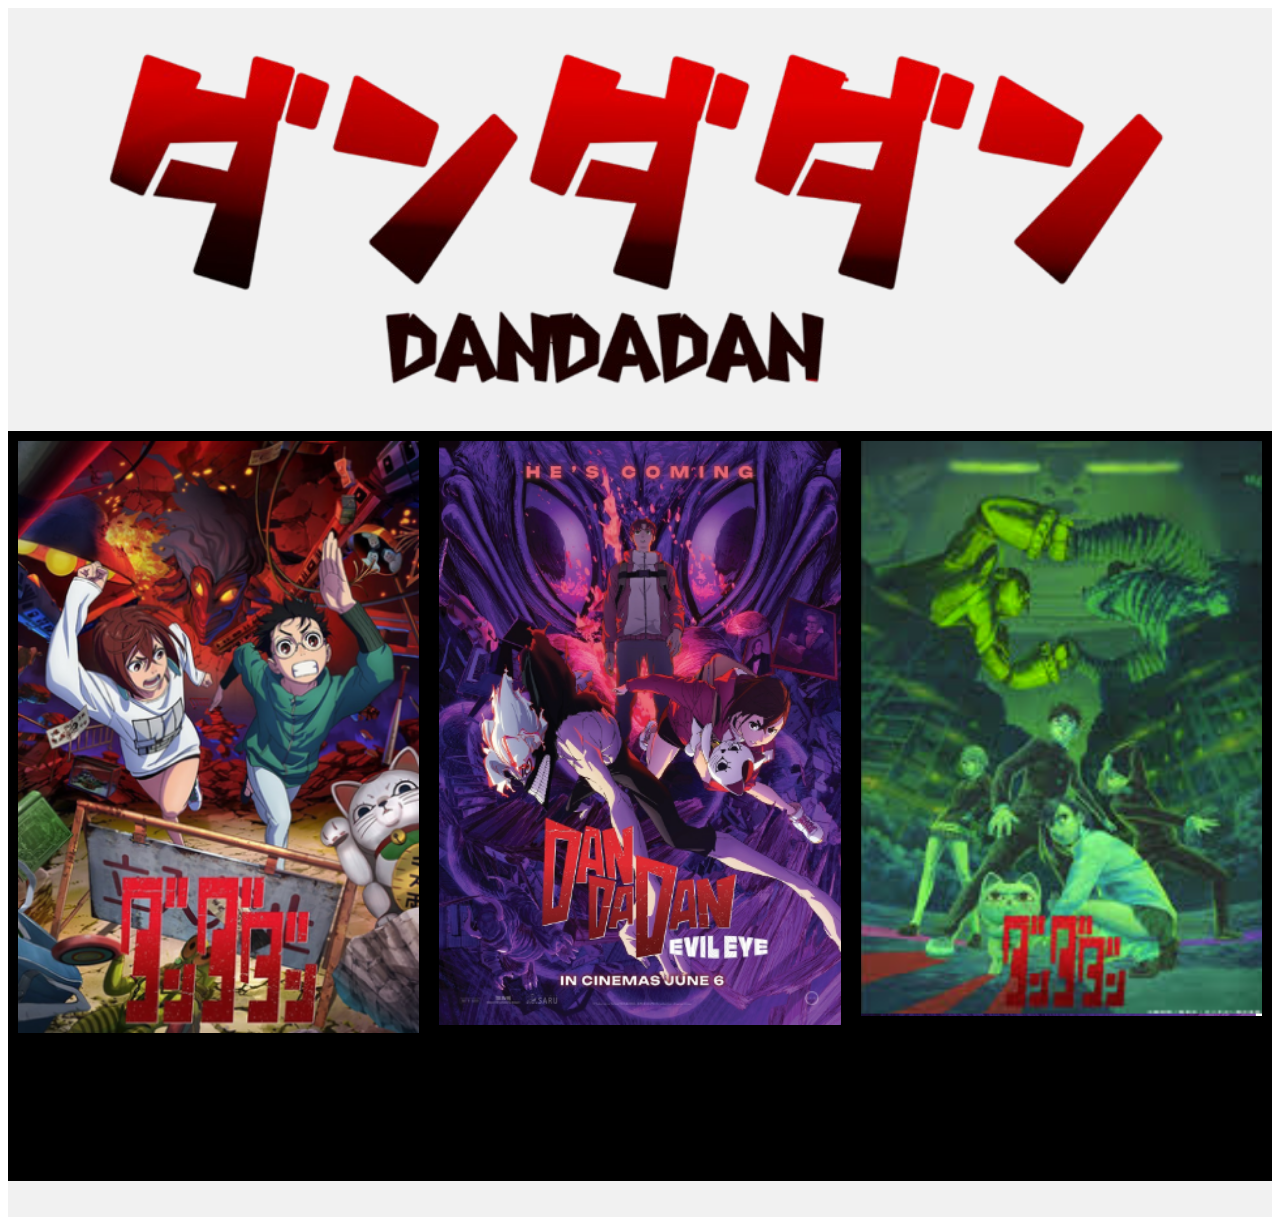
<file: site_anime/index.html>
<!DOCTYPE html>
<html lang="pt-br">
    <head>
        <title>Dan dan dan</title>
        <meta charset="utf-8">
        <meta name="viewport" content="width=device-width, initial-scale=1">
        <!--Link com a folha de estilo-->
        <link href="estilo.css" rel="stylesheet"> 
    </head>
    <body>
        <header>
            <img src="imgs/logo-sf.png" width="100%" >
        </header>

        <div class="row">
        <div class="column">
            <a href="http://www.netflix.com.br" target="_blank" >
                <img src="imgs/temporada1.png" alt="1a temporada"></a>
        </div>
        <div class="column"><a href="http://www.netflix.com.br" target="_blank"><img src="imgs/temporada2.png" alt="2a temporada"></a></div>
        <div class="column"><a href="http://www.netflix.com.br" target="_blank"><img src="imgs/temporada3.png" alt="3a temporada"></a></div>
        </div>

        <footer>
        <p></p>
        </footer>
    </body>
</html>
</file>
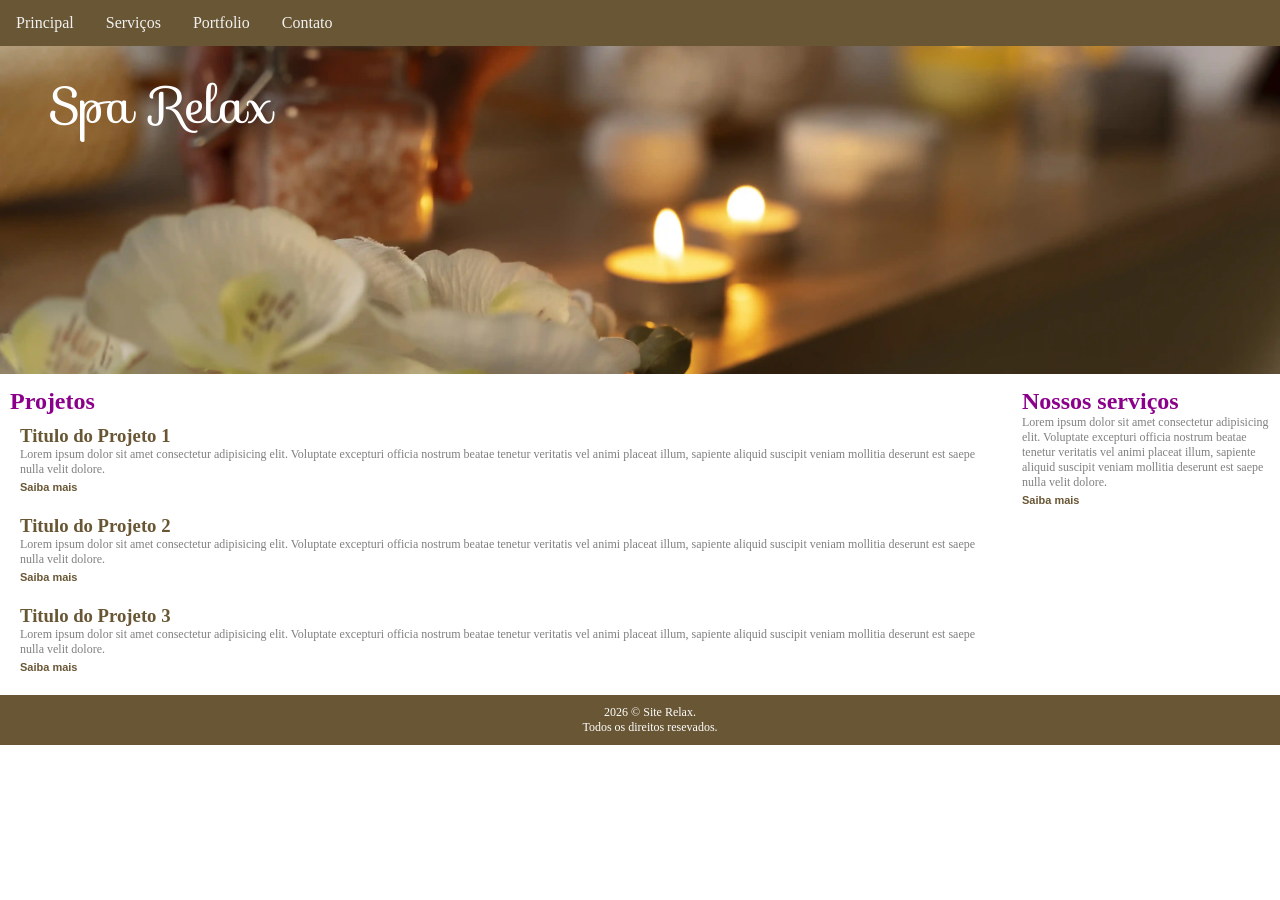
<file: site_relax/index.html>
<!DOCTYPE html>
<html>
    <head>
        <meta charset="UTF-8"> <!-- "ISO-8859-1" caractere -->
        <title>Spa Relax</title>
        <link rel="stylesheet" type="text/css" href="estilo.css" >
        <link rel="stylesheet" href="https://fonts.googleapis.com/css?family=Sofia">
        <meta name="viewport" content="width=device-width, initial-scale=1.0">
        
    </head>
    <body>        
        <!-- Menu navegação -->
        <nav>
            <ul>
                <li><a href="#">Principal</a></li>
                <li><a href="#">Serviços</a></li>
                <li><a href="#">Portfolio</a></li>
                <li><a href="#">Contato</a></li>
            </ul>
        </nav>
        <!-- Cabecalho -->
        <header>            
            <p class="logo">Spa Relax </p>
            <img src="imagens/spa01.png" class="carrossel">
        </header>
        <div class="conteudo">
            <!-- Barra lateral -->
            <aside>
                <h2>Projetos</h2>
                <article>
                    <h3>Titulo do Projeto 1</h3>
                    <p>Lorem ipsum dolor sit amet consectetur adipisicing elit. Voluptate excepturi officia nostrum beatae tenetur veritatis vel animi placeat illum, sapiente aliquid suscipit veniam mollitia deserunt est saepe nulla velit dolore.</p>
                    <a href="#" class="link1">Saiba mais</a>
                </article>
                <article>
                    <h3>Titulo do Projeto 2</h3>
                    <p>Lorem ipsum dolor sit amet consectetur adipisicing elit. Voluptate excepturi officia nostrum beatae tenetur veritatis vel animi placeat illum, sapiente aliquid suscipit veniam mollitia deserunt est saepe nulla velit dolore.</p>
                    <a href="#" class="link1">Saiba mais</a>
                </article>
                <article>
                    <h3>Titulo do Projeto 3</h3>
                    <p>Lorem ipsum dolor sit amet consectetur adipisicing elit. Voluptate excepturi officia nostrum beatae tenetur veritatis vel animi placeat illum, sapiente aliquid suscipit veniam mollitia deserunt est saepe nulla velit dolore.</p>
                    <a href="#" class="link1">Saiba mais</a>
                </article>
            </aside>
            <!-- conteúdo -->
            <section>
                <h2>Nossos serviços</h2>
                    <p>Lorem ipsum dolor sit amet consectetur adipisicing elit. Voluptate excepturi officia nostrum beatae tenetur veritatis vel animi placeat illum, sapiente aliquid suscipit veniam mollitia deserunt est saepe nulla velit dolore.</p>
                    <a href="#" class="link1">Saiba mais</a>
            </section>
        </div>
        <!-- rodape -->
        <footer>
            <p>2026 &copy Site Relax.<br />Todos os direitos resevados.</p>
        </footer>
    </body>
</html>
</file>
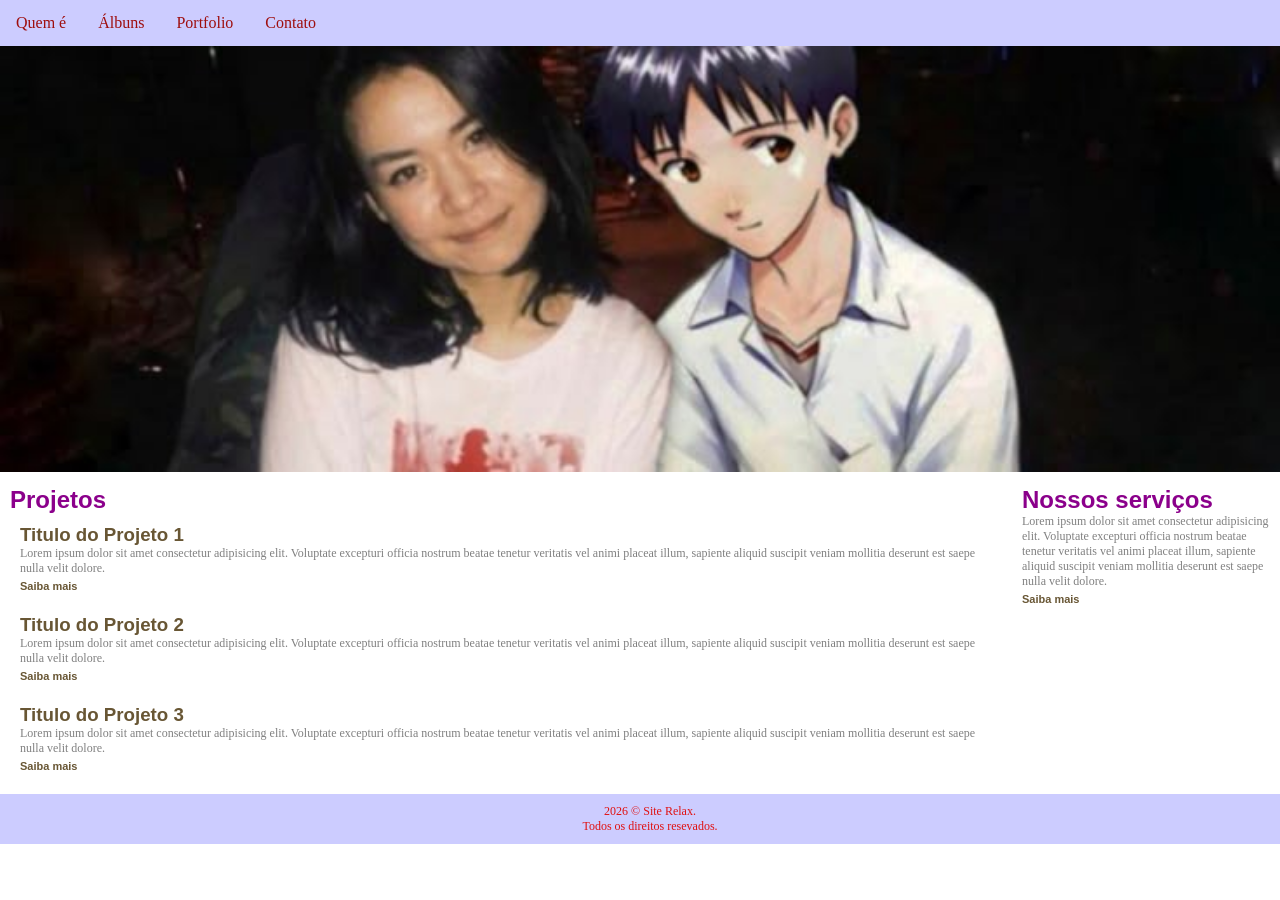
<file: site trabalho/site_trabalho.html>
<!DOCTYPE HTML>
   <head>
        <meta charset="UTF-8"> <!-- "ISO-8859-1" caractere -->
        <title>aaaaa</title>
        <link rel="stylesheet" type="text/css" href="estilo.css" >
        <meta name="viewport" content="width=device-width, initial-scale=1.0">
        
    </head>
    <body>
        <nav>
            <ul>
                <li><a href="#">Quem é</a></li>
                <li><a href="#">Álbuns</a></li>
                <li><a href="#">Portfolio</a></li>
                <li><a href="#">Contato</a></li>
            </ul>
        </nav>
    </body>
       <header>            
            <img src="imagens/mitski_header.jpg" class="carrossel">
        </header>
        <div class="conteudo">
            <!-- Barra lateral -->
            <aside>
                <h2>Projetos</h2>
                <article>
                    <h3>Titulo do Projeto 1</h3>
                    <p>Lorem ipsum dolor sit amet consectetur adipisicing elit. Voluptate excepturi officia nostrum beatae tenetur veritatis vel animi placeat illum, sapiente aliquid suscipit veniam mollitia deserunt est saepe nulla velit dolore.</p>
                    <a href="#" class="link1">Saiba mais</a>
                </article>
                <article>
                    <h3>Titulo do Projeto 2</h3>
                    <p>Lorem ipsum dolor sit amet consectetur adipisicing elit. Voluptate excepturi officia nostrum beatae tenetur veritatis vel animi placeat illum, sapiente aliquid suscipit veniam mollitia deserunt est saepe nulla velit dolore.</p>
                    <a href="#" class="link1">Saiba mais</a>
                </article>
                <article>
                    <h3>Titulo do Projeto 3</h3>
                    <p>Lorem ipsum dolor sit amet consectetur adipisicing elit. Voluptate excepturi officia nostrum beatae tenetur veritatis vel animi placeat illum, sapiente aliquid suscipit veniam mollitia deserunt est saepe nulla velit dolore.</p>
                    <a href="#" class="link1">Saiba mais</a>
                </article>
            </aside>
            <!-- conteúdo -->
            <section>
                <h2>Nossos serviços</h2>
                    <p>Lorem ipsum dolor sit amet consectetur adipisicing elit. Voluptate excepturi officia nostrum beatae tenetur veritatis vel animi placeat illum, sapiente aliquid suscipit veniam mollitia deserunt est saepe nulla velit dolore.</p>
                    <a href="#" class="link1">Saiba mais</a>
            </section>
        </div>
        <!-- rodape -->
        <footer>
            <p>2026 &copy Site Relax.<br />Todos os direitos resevados.</p>
        </footer>
    </body>
</html>
</file>
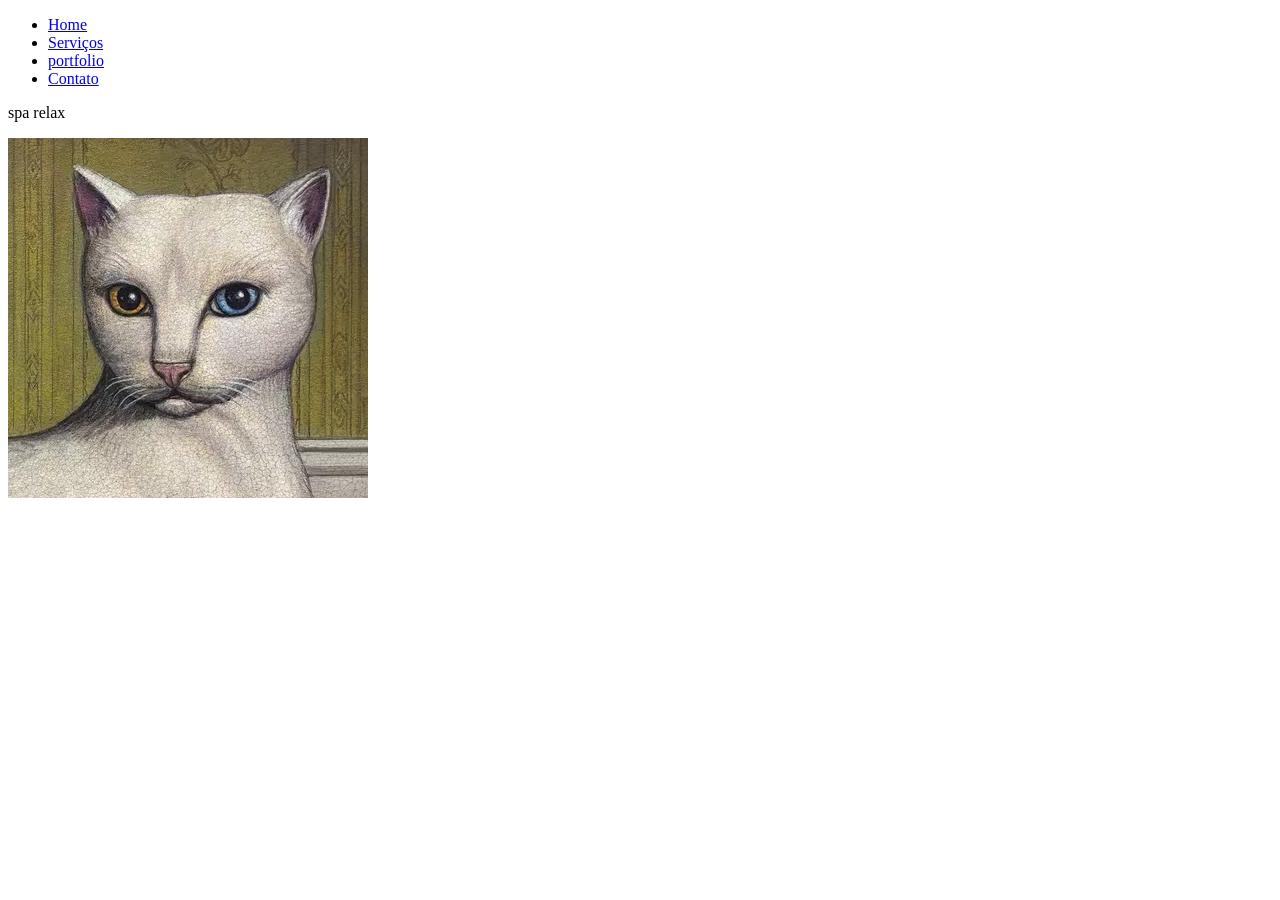
<file: site/site.html>
<!DOCTYPE html>
<html>
    <head>
        <meta charset="UTF-8">
        <title> spa relax</title>
        <link rel="estilo.css" type="text" href="estilo.css">
        <body>
            <!--menu navegação-->
            <nav>
                <ul>
                    <li><a href="#">Home</a></li>
                    <li><a href="servicos.html">Serviços</a></li>
                    <li><a href="portfolio.html">portfolio</a></li>
                    <li><a href="contato.html">Contato</a></li>
                </ul>
            </nav>
            <!--cabeçalho-->
            <header>
                <p>spa relax</p>
                <img src="image.jpg"
            </header>
            <!--barra lateral-->
            <aside></aside>
            <!--conteúdo-->
            <section></section>
            <!--rodapé-->
            <footer></footer>
        </body>
    </head>
</html>
</file>
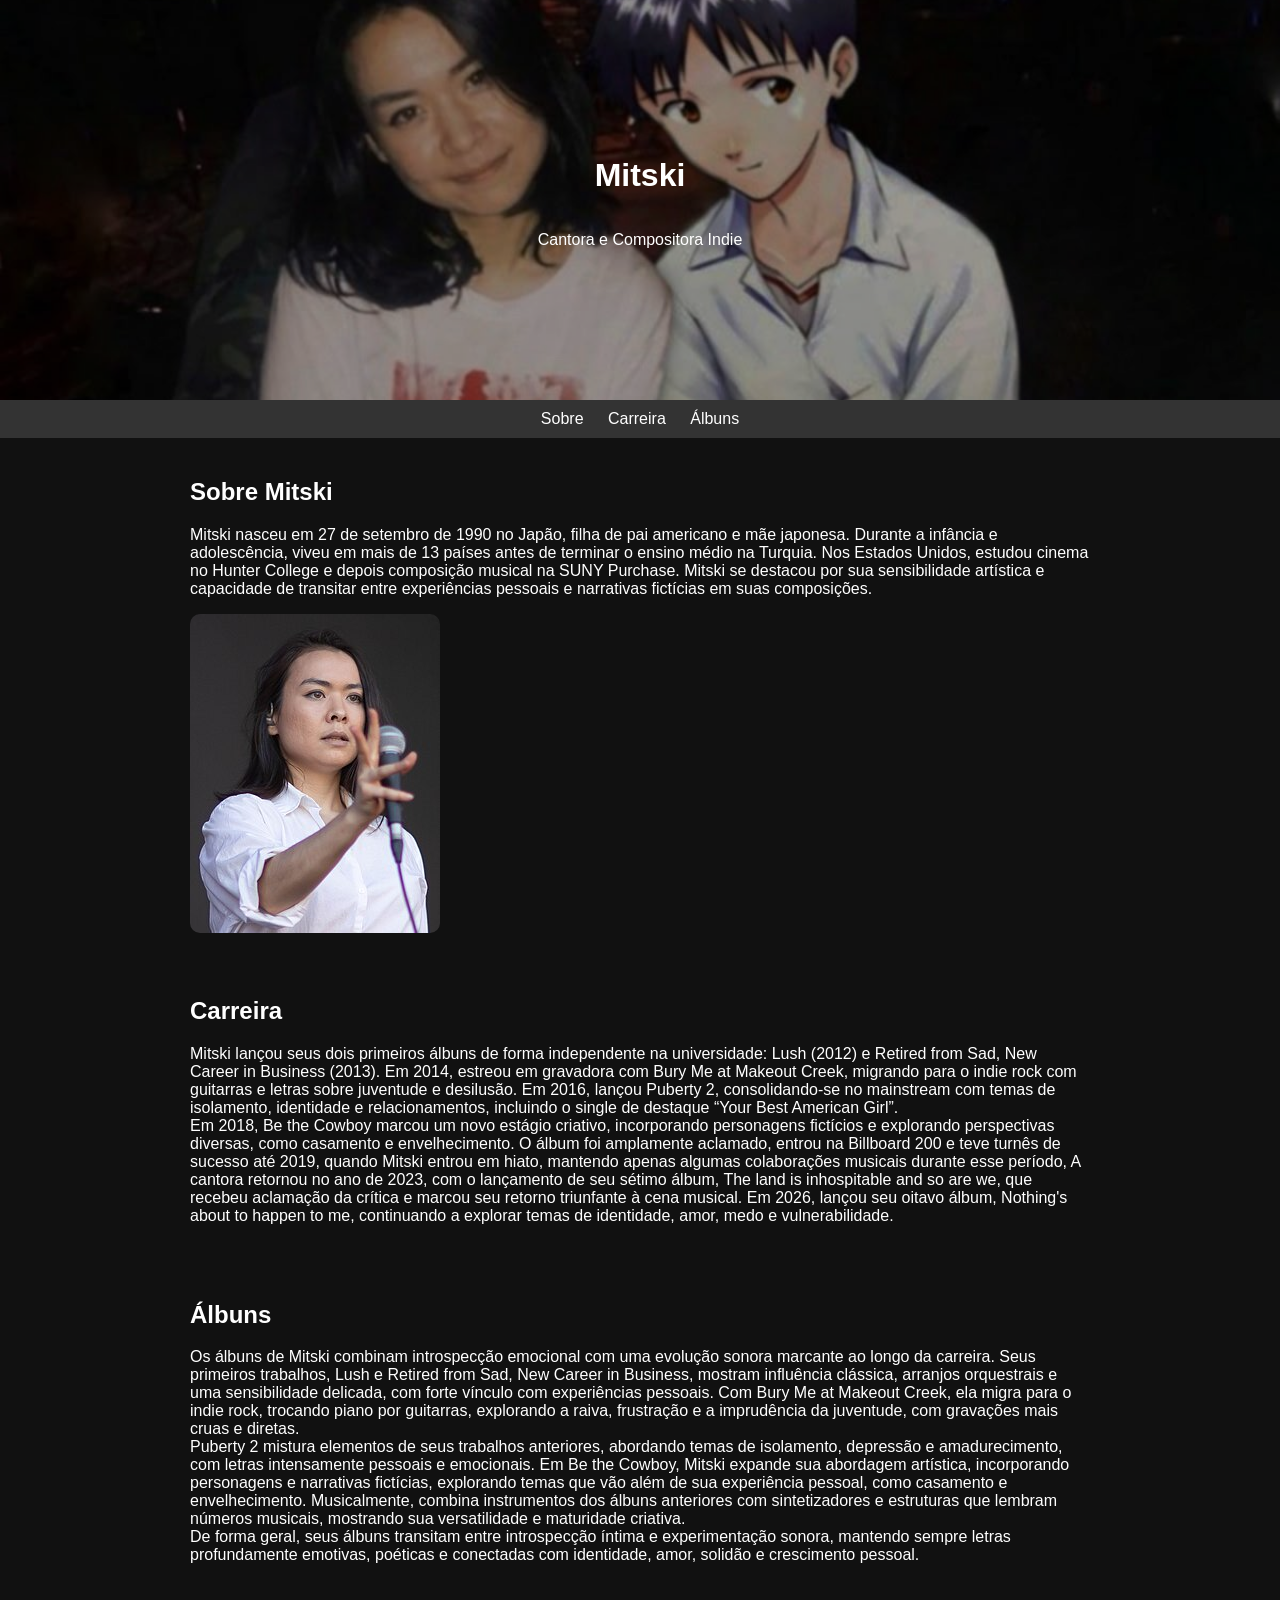
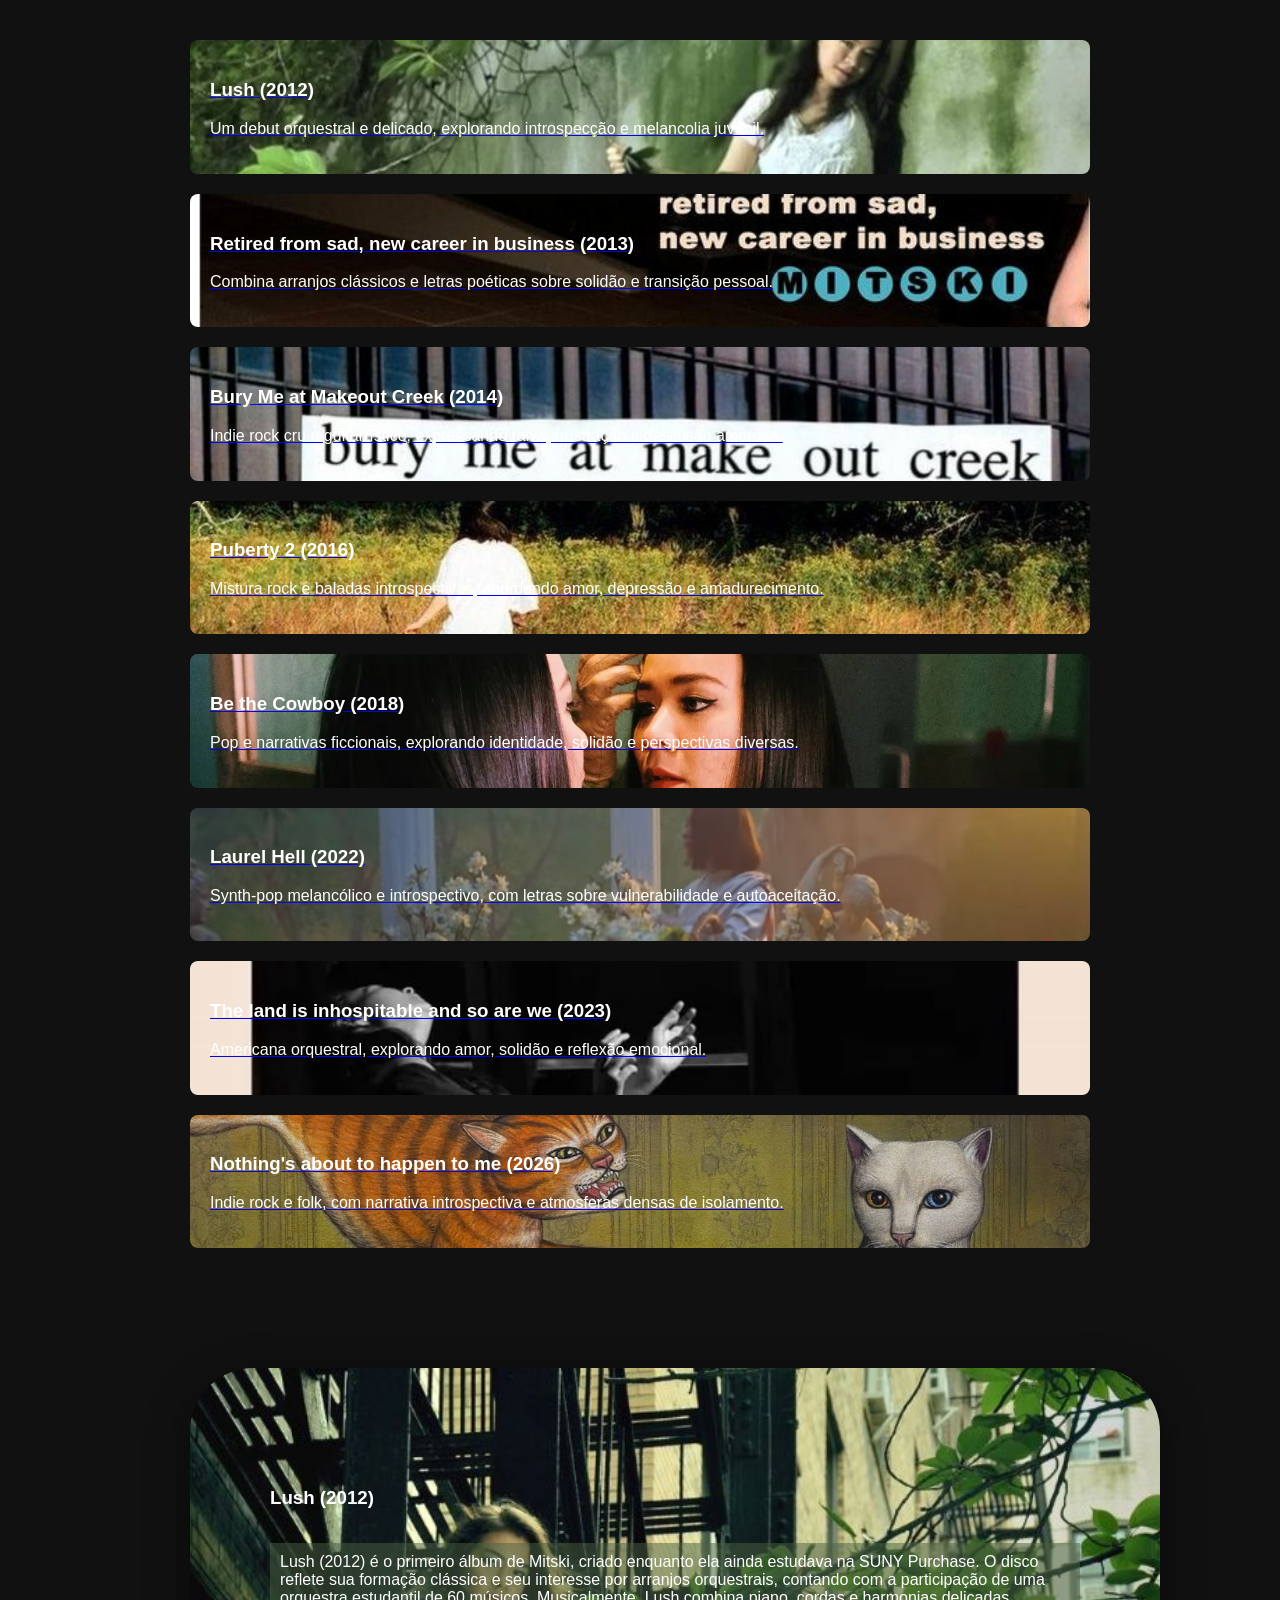
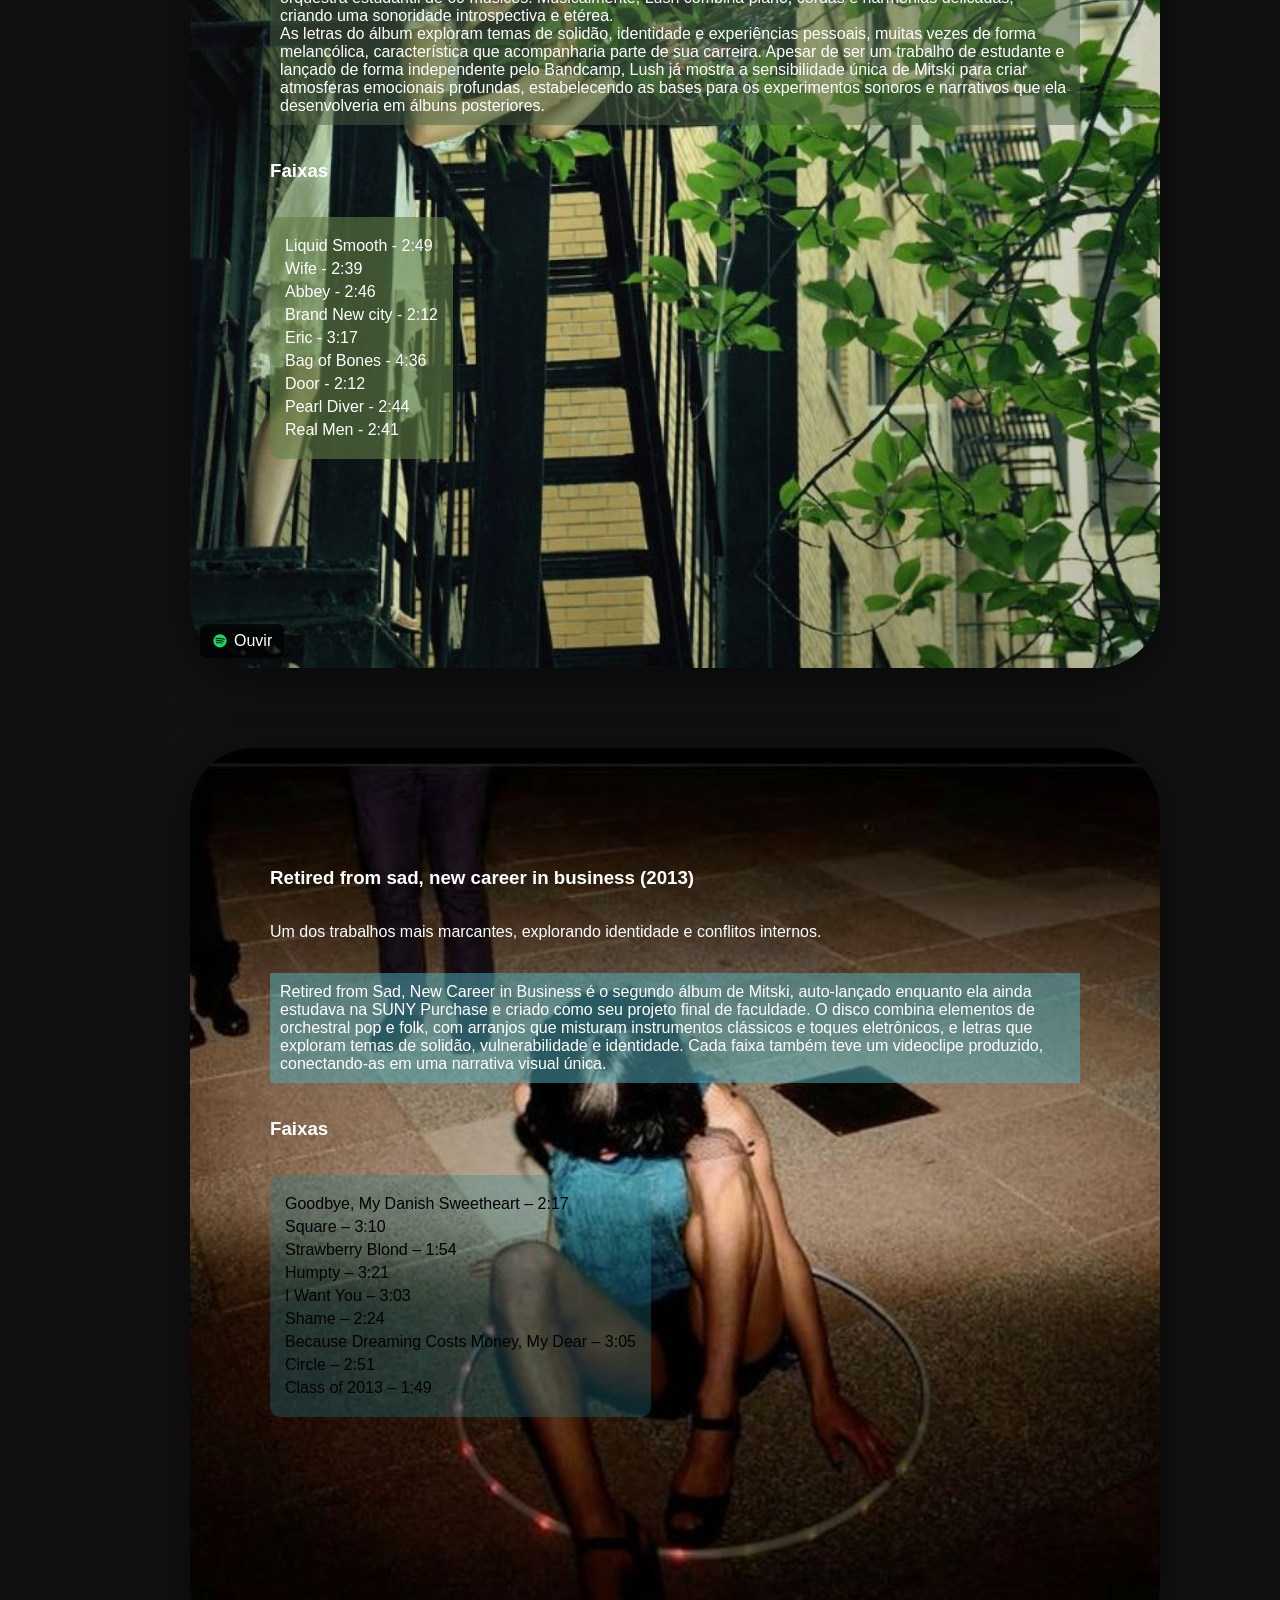
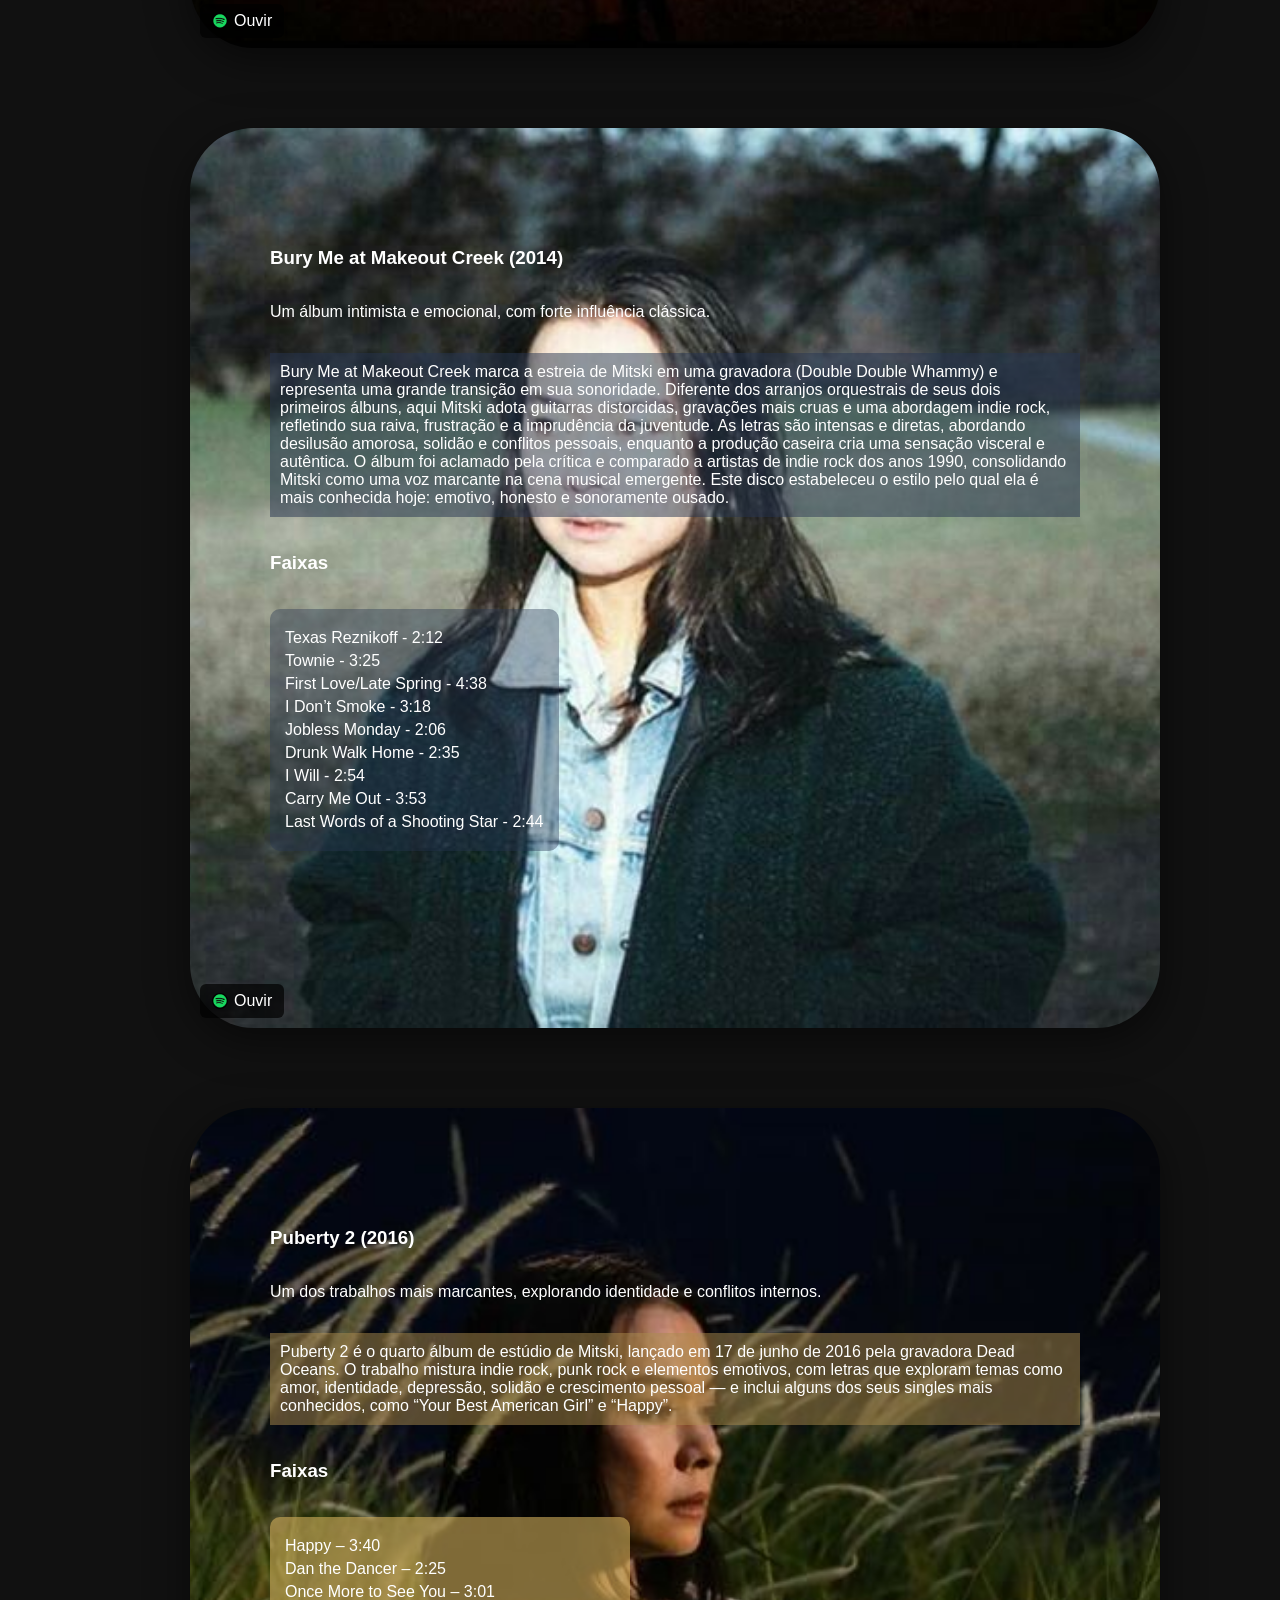
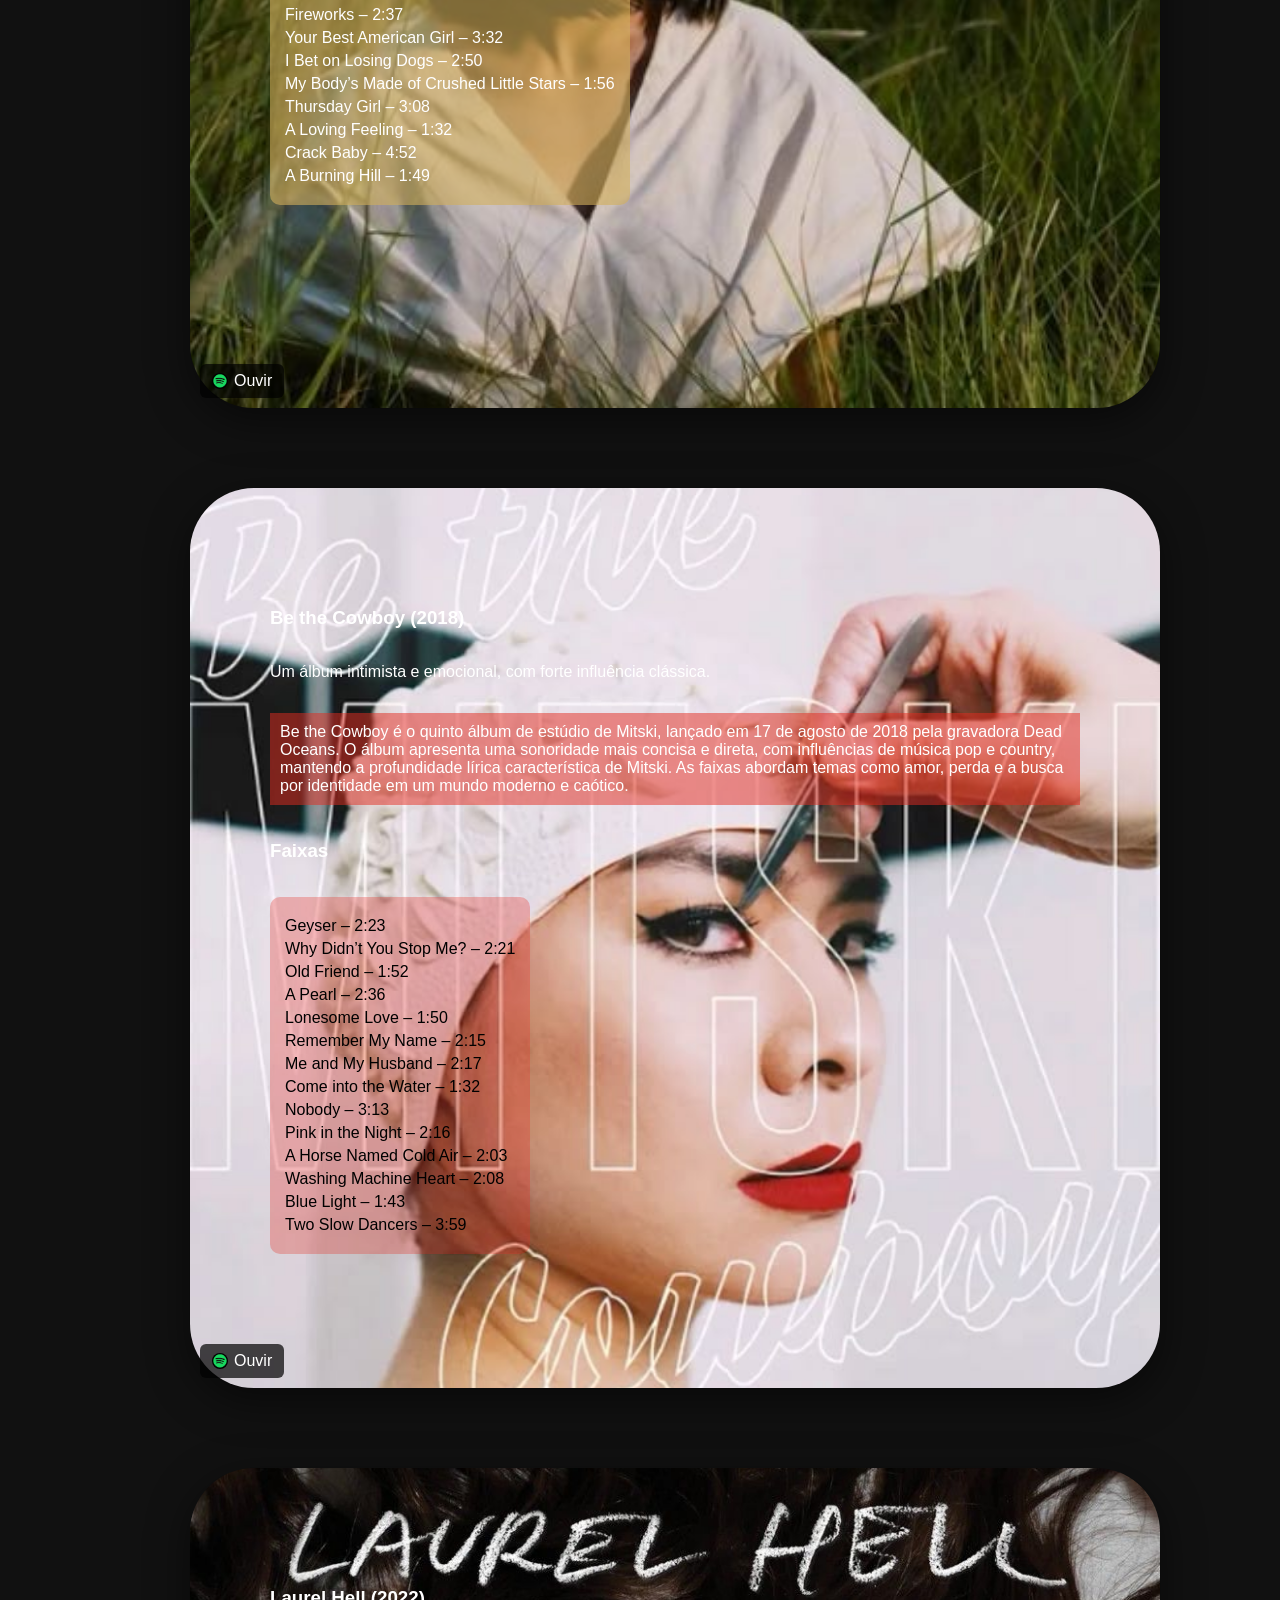
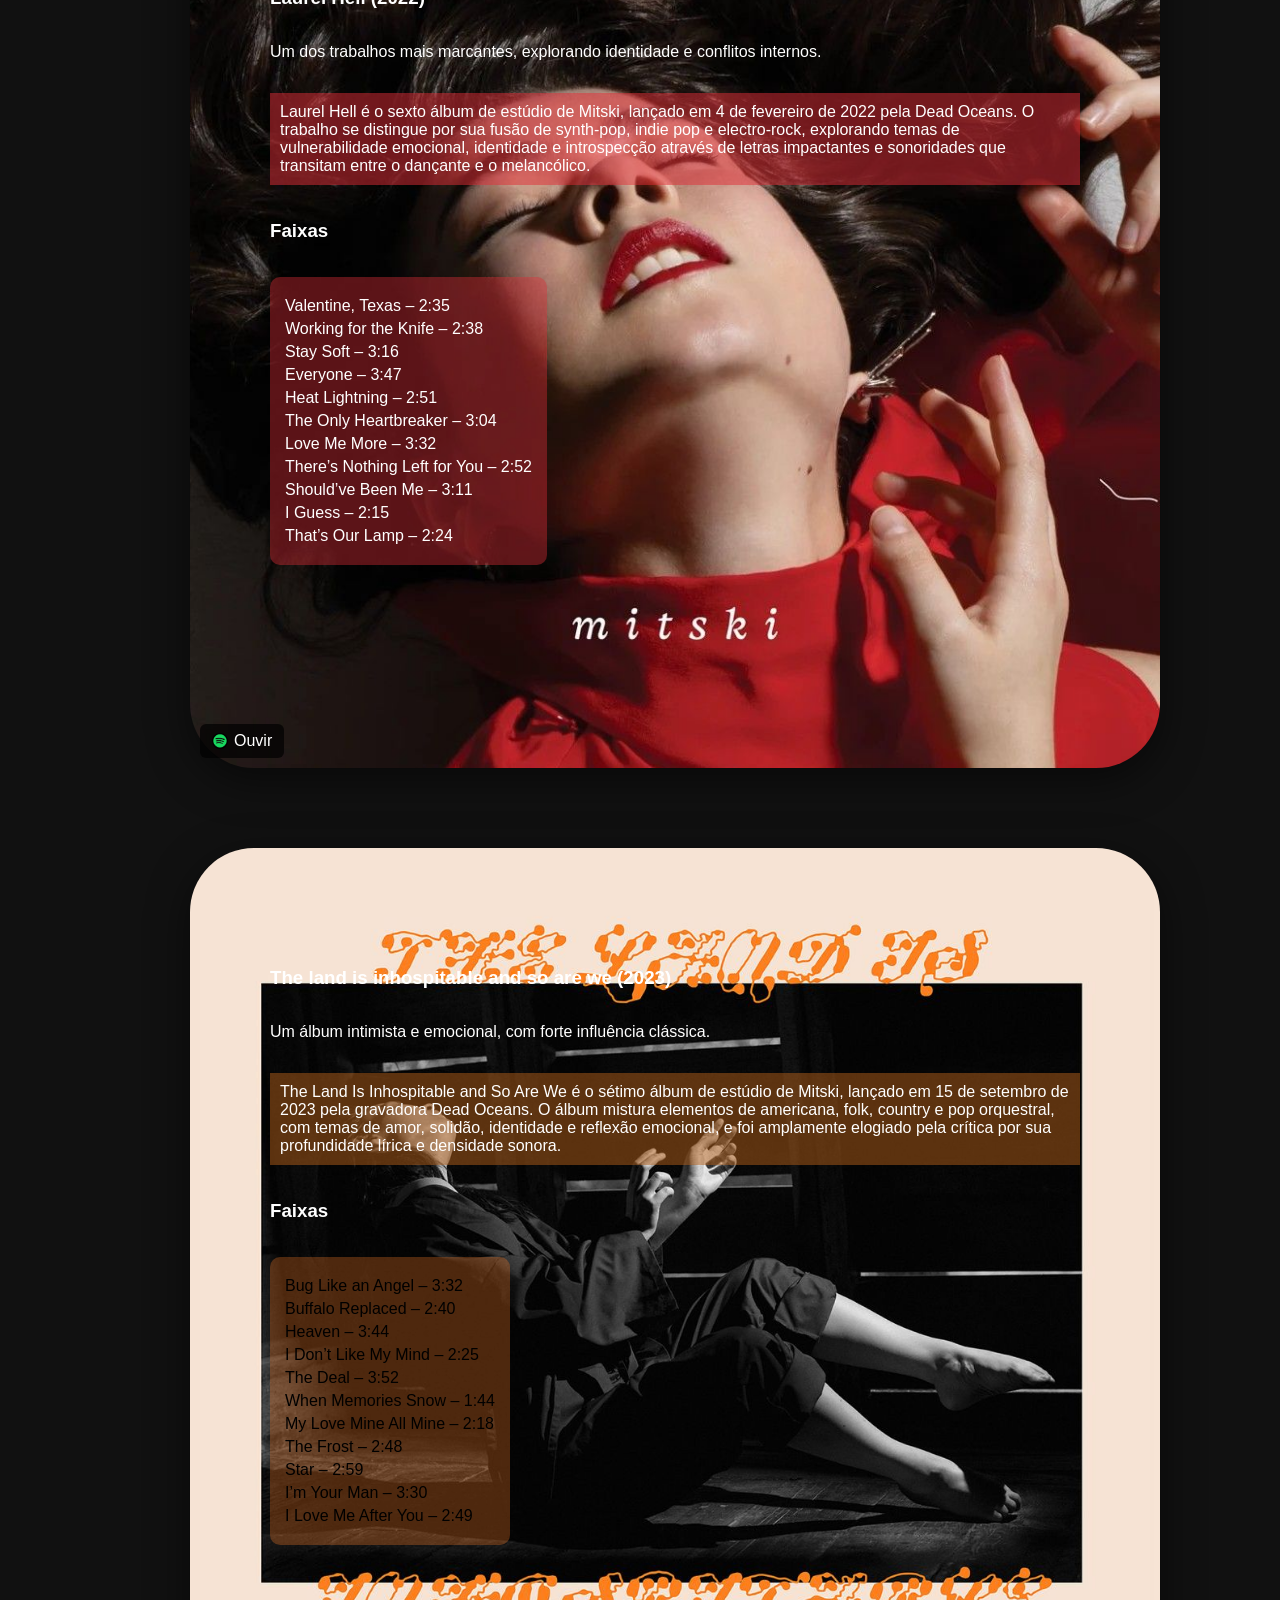
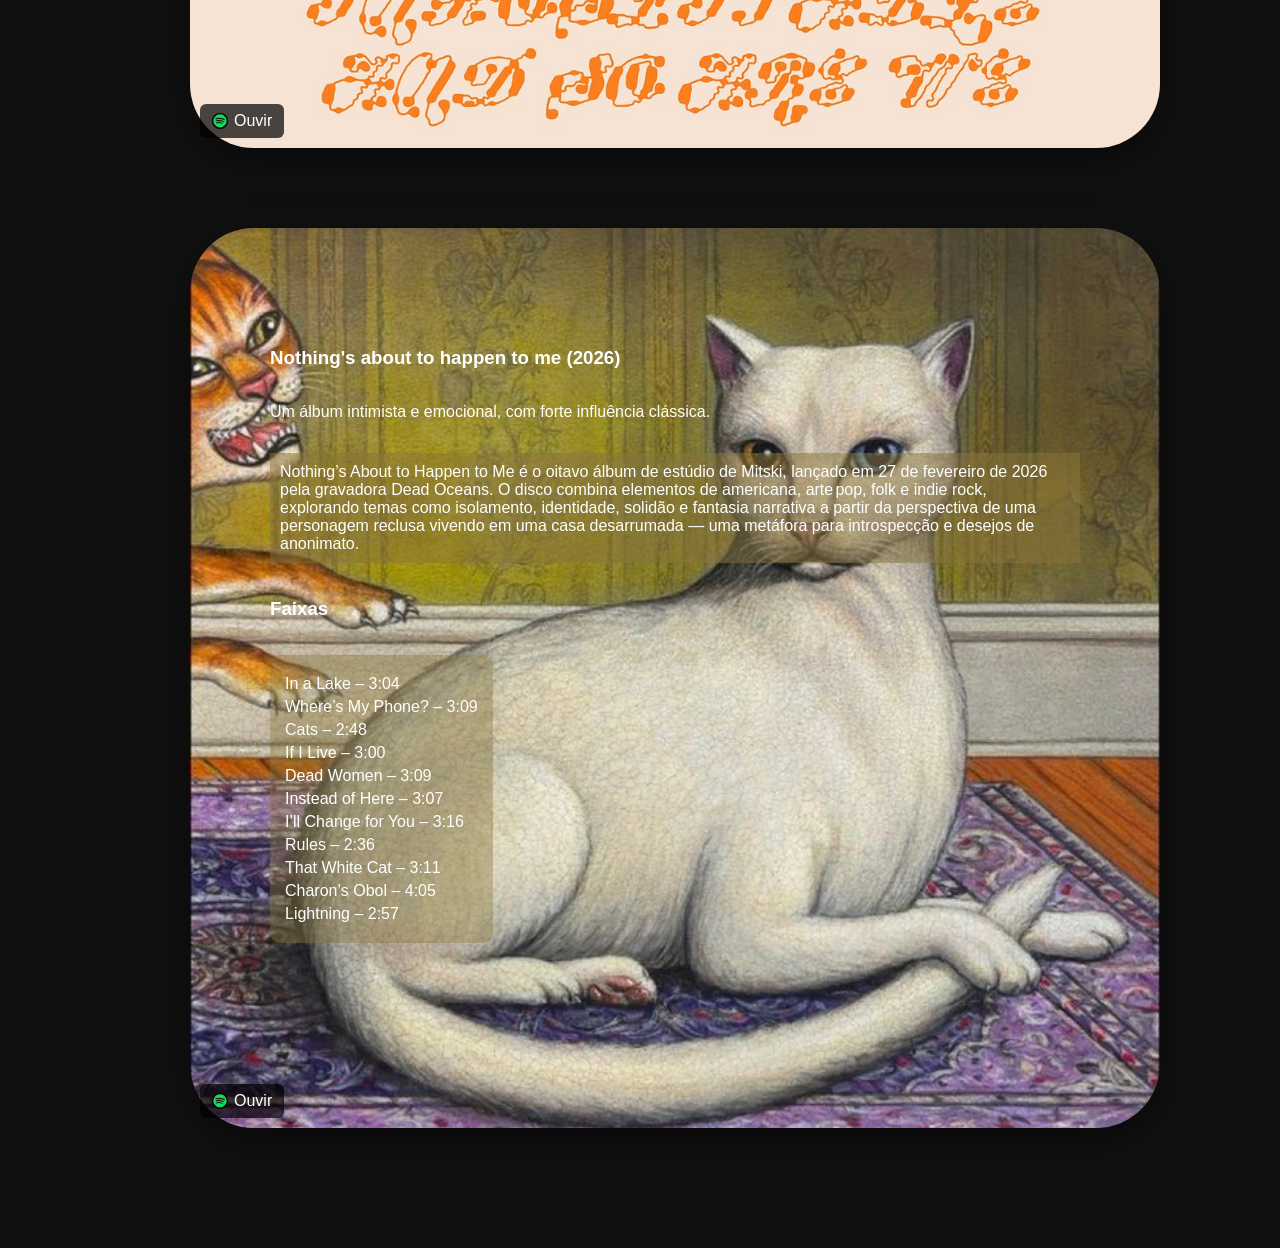
<file: site_mitski_trabalho/site_mitski.html>
<!DOCTYPE html>
<html lang="pt-BR">
<head>
    <meta charset="UTF-8">
    <meta name="viewport" content="width=device-width, initial-scale=1.0">
    <title>Mitski - Cantora e Compositora</title>
    <link rel="stylesheet" type="text/css" href="style.css">
     <style>
        #btnTopo {
            position: fixed;
            bottom: 20px;
            right: 20px;
            padding: 10px 15px;
            background-color: rgba(0,0,0,0.7);
            color: white;
            border: none;
            border-radius: 6px;
            cursor: pointer;
            display: none;
            z-index: 1000;
            font-size: 16px;
        }
        #btnTopo:hover {
            background-color: rgba(255,255,255,0.2);
        }
        ul {
            padding: 15px;
            border-radius: 10px;
            margin-bottom: 20px;
            list-style: none;
            font-family: Arial, sans-serif;
            font-size: 16px;
        }
        .verde{
            background-color: rgba(98,127,69,0.6); 
            color: white;
        }

        .azull {
            background-color: rgba(30,130,145,0.3); 
            color: black;
        }

        .azul {
            background-color: rgba(39,53,80,0.4);
            color: white;
        }
        .amarelo {
            background-color: rgba(210,175,93,0.6);
            color: white;
        }

        .vermelho {
            background-color: rgba(227,45,33,0.3);
            color: black;
        }

        .vermelhoo {
            background-color: rgba(225,46,57,0.4);
            color: white;
        }
        .laranja {
            background-color: rgba(247,122,37,0.3); 
            color: black;
        }

        .ocre {
            background-color: rgba(136,117,60,0.4); 
            color: white;
        }


        li {
            margin: 5px 0;
        }
    </style>
</head>
<body>
<header>
    <h1>Mitski</h1>
    <p>Cantora e Compositora Indie</p>
    <style> 
    header {
    height: 400px;
    background-image: url(img/header_mitski.jpg);
    background-size: cover;
    background-position: center;
    background-repeat: no-repeat;
    display: flex;
    flex-direction: column;
    justify-content: center;
    align-items: center;
    color: #fff;
}</style>
</header>

<nav>
    <a href="#sobre">Sobre</a>
    <a href="#carreira">Carreira</a>
    <a href="#albuns">Álbuns</a>
</nav>

<section id="sobre">
    <div class="container">
        <h2>Sobre Mitski</h2>
        <p>
        Mitski nasceu em 27 de setembro de 1990 no Japão, filha de pai americano e mãe japonesa. 
        Durante a infância e adolescência, viveu em mais de 13 países antes de terminar o ensino 
        médio na Turquia. Nos Estados Unidos, estudou cinema no Hunter College e depois composição
        musical na SUNY Purchase. Mitski se destacou por sua sensibilidade artística e capacidade 
        de transitar entre experiências pessoais e narrativas fictícias em suas composições.
        </p>
        <img src="img/mitski.jpg" alt="Mitski">
    </div>
</section>

<section id="carreira">
    <div class="container">
        <h2>Carreira</h2>
        <p>
        Mitski lançou seus dois primeiros álbuns de forma independente na universidade: Lush (2012)
        e Retired from Sad, New Career in Business (2013). Em 2014, estreou em gravadora com 
        Bury Me at Makeout Creek, migrando para o indie rock com guitarras e letras sobre juventude
        e desilusão. Em 2016, lançou Puberty 2, consolidando-se no mainstream com temas de isolamento,
        identidade e relacionamentos, incluindo o single de destaque “Your Best American Girl”.
        <br>
        Em 2018, Be the Cowboy marcou um novo estágio criativo, incorporando personagens fictícios e 
        explorando perspectivas diversas, como casamento e envelhecimento. O álbum foi amplamente aclamado, 
        entrou na Billboard 200 e teve turnês de sucesso até 2019, quando Mitski entrou em hiato, mantendo 
        apenas algumas colaborações musicais durante esse período, A cantora retornou no ano de 2023, com o 
        lançamento de seu sétimo álbum, The land is inhospitable and so are we, que recebeu aclamação da crítica e
        marcou seu retorno triunfante à cena musical. Em 2026, lançou seu oitavo álbum, Nothing's about to happen to me,
        continuando a explorar temas de identidade, amor, medo e vulnerabilidade.


        </p>
    </div>
</section>
<section id="albuns">
    <div class="container">
        <h2>Álbuns</h2>
        <p>
        Os álbuns de Mitski combinam introspecção emocional com uma evolução sonora marcante ao longo da carreira.
        Seus primeiros trabalhos, Lush e Retired from Sad, New Career in Business, mostram influência clássica, 
        arranjos orquestrais e uma sensibilidade delicada, com forte vínculo com experiências pessoais.
        Com Bury Me at Makeout Creek, ela migra para o indie rock, trocando piano por guitarras, explorando a raiva,
        frustração e a imprudência da juventude, com gravações mais cruas e diretas.
        <br>
        Puberty 2 mistura elementos de seus trabalhos anteriores, abordando temas de isolamento, depressão e amadurecimento,
        com letras intensamente pessoais e emocionais. Em Be the Cowboy, Mitski expande sua abordagem artística, incorporando
        personagens e narrativas fictícias, explorando temas que vão além de sua experiência pessoal, como casamento e envelhecimento.
        Musicalmente, combina instrumentos dos álbuns anteriores com sintetizadores e estruturas que lembram números musicais,
        mostrando sua versatilidade e maturidade criativa.
        <br>
        De forma geral, seus álbuns transitam entre introspecção íntima e experimentação sonora, mantendo sempre letras 
        profundamente emotivas, poéticas e conectadas com identidade, amor, solidão e crescimento pessoal.
        </p>
    </div>
</section>
        <button id="btnTopo">⬆️ Topo</button>

<!-- JavaScript para o botão -->
<script>
    const btnTopo = document.getElementById("btnTopo");

    // Mostrar botão após rolar 200px
    window.onscroll = function() {
        if (window.scrollY > 200) {
            btnTopo.style.display = "block";
        } else {
            btnTopo.style.display = "none";
        }
    };

    // Ao clicar, rola suavemente para o topo
    btnTopo.addEventListener("click", () => {
        window.scrollTo({
            top: 0,
            behavior: "smooth"
        });
    });
</script>
<section id="albuns">
    <div class="container">
        <a href="#lush">
        <div class="album-detalhe" style="background-image: url(img/lush_background_img.jpg); background-size: cover; background-position: center;">
            <h3>Lush (2012)</h3>
            <p>Um debut orquestral e delicado, explorando introspecção e melancolia juvenil.</p>
        </div>
        </a>
        <a href="#retired">
        <div class="album-detalhe" style="background-image: url(img/retired_from_background.png); background-size: cover; background-position: center;">
            <h3>Retired from sad, new career in business (2013)</h3>
            <p>Combina arranjos clássicos e letras poéticas sobre solidão e transição pessoal.</p>
        </div>
        </a>
        <a href="#bury">
        <div class="album-detalhe"  style="background-image: url(img/bury_me_background.jpg); background-size: cover; background-position: center;">
            <h3>Bury Me at Makeout Creek (2014)</h3>
            <p>Indie rock cru e guitarrístico, expressando raiva, frustração e desilusão amorosa.</p>
        </div>
        </a>
        <a href="#puberty">
        <div class="album-detalhe" style="background-image: url(img/puberty_2background.jpg); background-size: cover; background-position: center;">
            <h3>Puberty 2 (2016)</h3>
            <p>Mistura rock e baladas introspectivas, abordando amor, depressão e amadurecimento.</p>
        </div>
        </a>
        <a href="#cowboy">
        <div class="album-detalhe" style="background-image: url(img/be_the_background.jpg); background-size: cover; background-position: center;">
            <h3>Be the Cowboy (2018)</h3>
            <p>Pop e narrativas ficcionais, explorando identidade, solidão e perspectivas diversas.</p>
        </div>
        </a>
        <a href="#laurel">
        <div class="album-detalhe" style="background-image: url(img/laurel_hell.jpg); background-size: cover; background-position: center;">
            <h3>Laurel Hell (2022)</h3>
            <p>Synth‑pop melancólico e introspectivo, com letras sobre vulnerabilidade e autoaceitação.</p>
        </div>
        </a>
        <a href="#the">
        <div class="album-detalhe" style="background-image: url(img/the_land_is_background.jpg); background-size: cover; background-position: center;">
            <h3>The land is inhospitable and so are we (2023)</h3>
            <p>Americana orquestral, explorando amor, solidão e reflexão emocional.</p>
        </div>
        </a>
        <a href="#nothing">
        <div class="album-detalhe" style="background-image: url(img/nothing\'s_about.jpg); background-size: cover; background-position: center;">
            <h3>Nothing's about to happen to me (2026)</h3>
            <p>Indie rock e folk, com narrativa introspectiva e atmosferas densas de isolamento.</p>
        </div>
        </a>
    </div>
    <section id="detalhes">
    <div class="container">
        <div class="album-detalhes" id="lush" style="background-image: url(img/lush_background_all.jpg); background-size: cover; background-position: center;">
            <h3>Lush (2012)</h3>
            <p style="background-color: rgba(75, 96, 67, 0.5); color: #FFFFFF; padding: 10px;">Lush (2012) é o primeiro álbum de Mitski, criado enquanto ela ainda estudava na SUNY Purchase.
                O disco reflete sua formação clássica e seu interesse por arranjos orquestrais, contando com a 
                participação de uma orquestra estudantil de 60 músicos. Musicalmente, Lush combina piano, cordas
                e harmonias delicadas, criando uma sonoridade introspectiva e etérea.
                <br>
                As letras do álbum exploram temas de solidão, identidade e experiências pessoais, muitas vezes de
                forma melancólica, característica que acompanharia parte de sua carreira. Apesar de ser um trabalho
                de estudante e lançado de forma independente pelo Bandcamp, Lush já mostra a sensibilidade única 
                de Mitski para criar atmosferas emocionais profundas, estabelecendo as bases para os experimentos
                sonoros e narrativos que ela desenvolveria em álbuns posteriores.</p> 
               <h3>Faixas</h3>
               <ul class="verde">
                   <li>Liquid Smooth - 2:49</li>
                   <li>Wife - 2:39</li>
                   <li>Abbey - 2:46</li>
                   <li>Brand New city - 2:12</li>
                   <li>Eric - 3:17</li>
                   <li>Bag of Bones - 4:36</li>
                   <li>Door - 2:12</li>
                   <li>Pearl Diver - 2:44</li>
                   <li>Real Men - 2:41</li>
               </ul>
            <a href="https://open.spotify.com/intl-pt/album/22MICAVuz34zzqm4Se5Lga?si=QhpxIUTfT0u0oOr_ieyB2g" class="btn" target="_blank">
            <img src="img/logo-spotify.jpg" alt="Play">
            Ouvir
            </a>
        </div>

        <div class="album-detalhes" id="retired" style="background-image: url(img/retired_from_background_all.jpg); background-size: cover; background-position: center;">
            <h3>Retired from sad, new career in business (2013)</h3>
            <p>Um dos trabalhos mais marcantes, explorando identidade e conflitos internos.</p>
            <p style="background-color: rgba(82, 178, 193, 0.5); color: #FFFFFF; padding: 10px;">
                Retired from Sad, New Career in Business é o segundo álbum de Mitski, auto‑lançado
                enquanto ela ainda estudava na SUNY Purchase e criado como seu projeto final de faculdade.
                O disco combina elementos de orchestral pop e folk, com arranjos que misturam instrumentos
                clássicos e toques eletrônicos, e letras que exploram temas de solidão, vulnerabilidade e identidade.
                Cada faixa também teve um videoclipe produzido, conectando‑as em uma narrativa visual única.</p> 
               <h3>Faixas</h3>
               <ul class="azull">
                   <li>Goodbye, My Danish Sweetheart – 2:17</li>
                   <li>Square – 3:10</li>
                   <li>Strawberry Blond – 1:54</li>
                   <li>Humpty – 3:21</li>
                   <li>I Want You – 3:03</li>
                   <li>Shame – 2:24</li>
                   <li>Because Dreaming Costs Money, My Dear – 3:05</li>
                   <li>Circle – 2:51</li>
                   <li>Class of 2013 – 1:49</li>
                   
               </ul>
                <a href="https://open.spotify.com/intl-pt/album/7K4SuWzgUEweJScduBcC6f?si=Ra1NGq1KRCeGgXCHbfC0rQ" class="btn" target="_blank">
            <img src="img/logo-spotify.jpg" alt="Play">
            Ouvir
            </a>
        </div>

        <div class="album-detalhes" id="bury"  style="background-image: url(img/bury_me_background_all.jpg); background-size: cover; background-position: center;">
            <h3>Bury Me at Makeout Creek (2014)</h3>
            <p>Um álbum intimista e emocional, com forte influência clássica.</p>
            <p style="background-color: rgba(39, 53, 80, 0.5); color: #FFFFFF; padding: 10px;">
            Bury Me at Makeout Creek marca a estreia de Mitski em uma gravadora (Double Double Whammy) e representa uma
            grande transição em sua sonoridade. Diferente dos arranjos orquestrais de seus dois primeiros álbuns, aqui 
            Mitski adota guitarras distorcidas, gravações mais cruas e uma abordagem indie rock, refletindo sua raiva, 
            frustração e a imprudência da juventude.

            As letras são intensas e diretas, abordando desilusão amorosa, solidão e conflitos pessoais, enquanto a produção
            caseira cria uma sensação visceral e autêntica. O álbum foi aclamado pela crítica e comparado a artistas de 
            indie rock dos anos 1990, consolidando Mitski como uma voz marcante na cena musical emergente. Este disco estabeleceu
            o estilo pelo qual ela é mais conhecida hoje: emotivo, honesto e sonoramente ousado.</p> 
               <h3>Faixas</h3>
               <ul class="azul">
                   <li>Texas Reznikoff - 2:12</li>
                   <li>Townie - 3:25</li>
                   <li>First Love/Late Spring - 4:38</li>
                   <li>I Don’t Smoke - 3:18</li>
                   <li>Jobless Monday - 2:06</li>
                   <li>Drunk Walk Home - 2:35</li>
                   <li>I Will - 2:54</li>
                   <li>Carry Me Out - 3:53</li>
                   <li>Last Words of a Shooting Star - 2:44</li>
               </ul>
            <a href="https://open.spotify.com/intl-pt/album/3I2KkX13lHXuYqfBjSOopo?si=-gkyo-ZPQMCKH_yG78SPlA" class="btn" target="_blank">
            <img src="img/logo-spotify.jpg" alt="Play">
            Ouvir
            </a>
        </div>

        <div class="album-detalhes" id="puberty" style="background-image: url(img/puberty_two_background_all.jpg); background-size: cover; background-position: center;">
            <h3>Puberty 2 (2016)</h3>
            <p>Um dos trabalhos mais marcantes, explorando identidade e conflitos internos.</p>
            <p style="background-color: rgba(171, 140, 79, 0.5); color: #FFFFFF; padding: 10px;">
            Puberty 2 é o quarto álbum de estúdio de Mitski, lançado em 17 de junho de 2016 pela gravadora 
            Dead Oceans. O trabalho mistura indie rock, punk rock e elementos emotivos, com letras que exploram
            temas como amor, identidade, depressão, solidão e crescimento pessoal — e inclui alguns dos seus 
            singles mais conhecidos, como “Your Best American Girl” e “Happy”.</p> 
               <h3>Faixas</h3>
               <ul class="amarelo">
                   <li>Happy – 3:40</li>
                   <li>Dan the Dancer – 2:25</li>
                   <li>Once More to See You – 3:01</li>
                   <li>Fireworks – 2:37</li>
                   <li>Your Best American Girl – 3:32</li>
                   <li>I Bet on Losing Dogs – 2:50</li>
                   <li>My Body’s Made of Crushed Little Stars – 1:56</li>
                   <li>Thursday Girl – 3:08</li>
                   <li>A Loving Feeling – 1:32</li>
                   <li>Crack Baby – 4:52</li>
                   <li>A Burning Hill – 1:49</li>
               </ul>
            <a href="https://open.spotify.com/intl-pt/album/4Coa8Eb9SzjrkwWEom963Q?si=z8hEIZW8TUu_h-V2ROh8Sw" class="btn" target="_blank">
            <img src="img/logo-spotify.jpg" alt="Play">
            Ouvir
            </a>
        </div>

        <div class="album-detalhes" id="cowboy" style="background-image: url(img/be_the_background_all.jpg); background-size: cover; background-position: center;">
            <h3>Be the Cowboy (2018)</h3>
            <p>Um álbum intimista e emocional, com forte influência clássica.</p>
            <p style="background-color: rgba(227, 45, 33, 0.5); color: #FFFFFF; padding: 10px;">
                Be the Cowboy é o quinto álbum de estúdio de Mitski, lançado em 17 de agosto de 2018 pela gravadora
                Dead Oceans. O álbum apresenta uma sonoridade mais concisa e direta, com influências de música pop
                e country, mantendo a profundidade lírica característica de Mitski. As faixas abordam temas como
                amor, perda e a busca por identidade em um mundo moderno e caótico.
            </p> 
               <h3>Faixas</h3>
               <ul class="vermelho">
                   <li>Geyser – 2:23</li>
                   <li>Why Didn’t You Stop Me? – 2:21</li>
                   <li>Old Friend – 1:52</li>
                   <li>A Pearl – 2:36</li>
                   <li>Lonesome Love – 1:50</li>
                   <li>Remember My Name – 2:15</li>
                   <li>Me and My Husband – 2:17</li>
                   <li>Come into the Water – 1:32</li>
                   <li>Nobody – 3:13</li>
                   <li>Pink in the Night – 2:16</li>
                   <li>A Horse Named Cold Air – 2:03</li>
                   <li>Washing Machine Heart – 2:08</li>
                   <li>Blue Light – 1:43</li>
                   <li>Two Slow Dancers – 3:59</li>
               </ul>
            <a href="https://open.spotify.com/intl-pt/album/42cH7mrkfljkqkxA2Ip9Xq?si=HUEmzejzTX6zFkLQvhhgig" class="btn" target="_blank">
            <img src="img/logo-spotify.jpg" alt="Play">
            Ouvir
            </a>
        </div>
        <div class="album-detalhes" id="laurel" style="background-image: url(img/laurel.jpg); background-size: cover; background-position: center;">
            <h3>Laurel Hell (2022)</h3>
            <p>Um dos trabalhos mais marcantes, explorando identidade e conflitos internos.</p>
            <p style="background-color: rgba(225, 46, 57, 0.5); color: #FFFFFF; padding: 10px;">
            Laurel Hell é o sexto álbum de estúdio de Mitski, lançado em 4 de fevereiro de 2022 pela Dead Oceans. 
            O trabalho se distingue por sua fusão de synth‑pop, indie pop e electro‑rock, explorando temas de 
            vulnerabilidade emocional, identidade e introspecção através de letras impactantes e sonoridades que 
            transitam entre o dançante e o melancólico.</p> 
               <h3>Faixas</h3>
               <ul class="vermelhoo">
                   <li></li>Valentine, Texas – 2:35</li>
                   <li>Working for the Knife – 2:38</li>
                   <li>Stay Soft – 3:16</li>
                   <li>Everyone – 3:47</li>
                   <li>Heat Lightning – 2:51</li>
                   <li>The Only Heartbreaker – 3:04</li>
                   <li>Love Me More – 3:32</li>
                   <li>There’s Nothing Left for You – 2:52</li>
                   <li>Should’ve Been Me – 3:11</li>
                   <li>I Guess – 2:15</li>
                   <li>That’s Our Lamp – 2:24</li>
               </ul>
            <a href="https://open.spotify.com/intl-pt/album/4rcinMUHEWOxpIwJo2sf22?si=S-gfQE73SkOaFUzxJpb2ig" class="btn" target="_blank">
            <img src="img/logo-spotify.jpg" alt="Play">
            Ouvir
            </a>
        </div>
        <div class="album-detalhes" id="the" style="background-image: url(img/the_land_is_background_all.jpg); background-size: cover; background-position: center;">
            <h3>The land is inhospitable and so are we (2023)</h3>
            <p>Um álbum intimista e emocional, com forte influência clássica.</p>
            <p style="background-color: rgba(180, 97, 26, 0.5); color: #FFFFFF; padding: 10px;">
                The Land Is Inhospitable and So Are We é o sétimo álbum de estúdio de Mitski, lançado em 15 de setembro de 2023
                pela gravadora Dead Oceans. O álbum mistura elementos de americana, folk, country e pop orquestral, com temas
                de amor, solidão, identidade e reflexão emocional, e foi amplamente elogiado pela crítica por sua profundidade
                lírica e densidade sonora.</p> 
               <h3>Faixas</h3>
               <ul class="laranja">
                   <li></li>Bug Like an Angel – 3:32</li>
                   <li>Buffalo Replaced – 2:40</li>
                   <li>Heaven – 3:44</li>
                   <li>I Don’t Like My Mind – 2:25</li>
                   <li>The Deal – 3:52</li>
                   <li>When Memories Snow – 1:44</li>
                   <li>My Love Mine All Mine – 2:18</li>
                   <li>The Frost – 2:48</li>
                   <li>Star – 2:59</li>
                   <li>I’m Your Man – 3:30</li>
                   <li>I Love Me After You – 2:49</li>
                   
               </ul>
            <a href="https://open.spotify.com/intl-pt/album/2Cn1d2KgbkAqbZCJ1RzdkA?si=36XOdrSKRiSXz1qiMER95Q" class="btn" target="_blank">
            <img src="img/logo-spotify.jpg" alt="Play">
            Ouvir
            </a>
        </div>
        <div class="album-detalhes" id="nothing" style="background-image: url(img/nothings_about_to_background_all.jpg); background-size: cover; background-position: center;">
            <h3>Nothing's about to happen to me (2026)</h3>
            <p>Um álbum intimista e emocional, com forte influência clássica.</p>
            <p style="background-color: rgba(136, 117, 60, 0.5); color: #FFFFFF; padding: 10px;">
                Nothing’s About to Happen to Me é o oitavo álbum de estúdio de Mitski, lançado em 27 de fevereiro de 2026 
                pela gravadora Dead Oceans. O disco combina elementos de americana, arte pop, folk e indie rock, explorando
                temas como isolamento, identidade, solidão e fantasia narrativa a partir da perspectiva de uma personagem
                reclusa vivendo em uma casa desarrumada — uma metáfora para introspecção e desejos de anonimato.</p> 
               <h3>Faixas</h3>
               <ul class="ocre">
                   <li></li>In a Lake – 3:04</li>
                   <li>Where’s My Phone? – 3:09</li>
                   <li>Cats – 2:48</li>
                   <li>If I Live – 3:00</li>
                   <li>Dead Women – 3:09</li>
                   <li>Instead of Here – 3:07</li>
                   <li>I’ll Change for You – 3:16</li>
                   <li>Rules – 2:36</li>
                   <li>That White Cat – 3:11</li>
                   <li>Charon’s Obol – 4:05</li>
                   <li>Lightning – 2:57</li>   
               </ul>
            <a href="https://open.spotify.com/intl-pt/album/2M9F3AsbWy7n4LwmJ8pqEu?si=6ucR53nORPikw6PnCwa5Mg" class="btn" target="_blank">
            <img src="img/logo-spotify.jpg" alt="Play">
            Ouvir
            </a>
        </div>
    </div>
</section>
</body>
</html>
</file>
<file: site_anime/estilo.css>
* {
  box-sizing: border-box;
}

body {
  font-family: Arial, Helvetica, sans-serif;
}

/* Style the header */
header {
  background-color: #f1f1f1;
  padding: 30px;
  text-align: center;
  font-size: 35px;
}

/* Create three equal columns that floats next to each other */
.column {
  float: left;
  width: 33.33%;
  padding: 10px;
  height: 750px; /* Should be removed. Only for demonstration */
  background-color: black;
}
.column img{
  width: 100%;
  height: auto;
}

/* Clear floats after the columns */
.row:after {
  content: "";
  display: table;
  clear: both;
}

/* Style the footer */
footer {
  background-color: #f1f1f1;
  padding: 10px;
  text-align: center;
}

/* Responsive layout - makes the three columns stack on top of each other instead of next to each other */
@media (max-width: 600px) {
  .column {
    width: 100%;
  }
}
</file>
<file: site_relax/estilo.css>
/*
Paleta de cores:
#685634
#7B6B43
#5C415D
#D3D4D9
*/
* {
    padding: 0px;
    margin: 0px;
}
.carrossel{
   width: 100%; 
}
h1, h2, h3{
    font-family: 'Brush Script MT', cursive;
}
p{
    font-family: Georgia, serif;
    font-size:12px;
    color:gray;
}
h2{
    color:darkmagenta;
}
h3{
    color:#685634;
}

/*link nao visitado*/
.link1:link{
    color: #685634;
    text-decoration: none; /*remove o underline*/
    font-family: Arial, Helvetica, sans-serif;
    font-size: 11px;
    font-weight: bold;
}
/*link visitado*/
.link1:visited{
    color: #5C415D;
}
/*link passa o mouse*/
.link1:hover{
    color: blue;
}
header{
    position: relative;
}
.logo{
    font-family: "Sofia", sans-serif;
    font-size: 50px;
    color: white;
    position: absolute;
    top: 20px;
    left: 50px;
}
nav{
    background-color:#685634;
    width: 100%; 
}
nav ul{
    display: flex;
    list-style-type: none; /*remove os circulos dos itens*/
}
nav ul li a{
    display: block;
    color: #f1f1f1;
    padding: 14px 16px;
    text-decoration: none;
}
nav ul li a:hover{
    background-color: #f1f1f1;
    color: #685634;
}
.conteudo{
    display: flex;
}
aside{
    width: 80%; 
    display: block;    
    padding: 10px;
}
article{
    padding: 10px;
}
section{
    width: 20%; 
    display: block;    
    padding: 10px;
}
footer{
    background-color: #685634;
    width: 100%; 
    padding: 10px;
}
footer p{
    text-align: center;
    color: white;
}
</file>
<file: site trabalho/estilo.css>
/*
Paleta de cores:
#685634
#7B6B43
#5C415D
#D3D4D9
*/
* {
    padding: 0px;
    margin: 0px;
}
.carrossel{
   width: 100%; 
}
h1, h2, h3{
    font-family:  "Sofia", sans-serif;
}
p{
    font-family: Georgia, serif;
    font-size:12px;
    color:gray;
}
h2{
    color:darkmagenta;
}
h3{
    color:#685634;
}

/*link nao visitado*/
.link1:link{
    color: #685634;
    text-decoration: none; /*remove o underline*/
    font-family: Arial, Helvetica, sans-serif;
    font-size: 11px;
    font-weight: bold;
}
/*link visitado*/
.link1:visited{
    color: #5C415D;
}
/*link passa o mouse*/
.link1:hover{
    color: blue;
}
header{
    position: relative;
}
nav{
    background-color:#CCCCFF;
    width: 100%; 
}
nav ul{
    display: flex;
    list-style-type: none; /*remove os circulos dos itens*/
}
nav ul li a{
    display: block;
    color: #9e0e0e;
    padding: 14px 16px;
    text-decoration: none;
}
nav ul li a:hover{
    background-color: #f1f1f1;
    color: #685634;
}
.conteudo{
    display: flex;
}
aside{
    width: 80%; 
    display: block;    
    padding: 10px;
}
article{
    padding: 10px;
}
section{
    width: 20%; 
    display: block;    
    padding: 10px;
}
footer{
    background-color: #CCCCFF;
    width: 100%; 
    padding: 10px;
}
footer p{
    text-align: center;
    color: rgb(224, 17, 17);
}
</file>
<file: site_mitski_trabalho/style.css>
/* -------------------------- Estilo geral do site -------------------------- */
body {
  font-family: Arial, sans-serif;
  margin: 0;
  background-color: #111;
  color: #fff;
}

html {
  scroll-behavior: smooth;
}

/* -------------------------- Header -------------------------- */
header {
  position: relative;
  height: 400px;
  background-image: url(./img/mitski_header.jpg);
  background-size: cover;
  background-position: center;
  background-repeat: no-repeat;
  display: flex;
  flex-direction: column;
  justify-content: center;
  align-items: center;
  color: #fff;
}

header::after {
  content: '';
  position: absolute;
  top: 0; left: 0;
  width: 100%; height: 100%;
  background: rgba(0, 0, 0, 0.4);
  z-index: 1;
}

header > * {
  position: relative;
  z-index: 2;
}

/* -------------------------- Menu / Navegação -------------------------- */
nav {
  background-color: #333;
  padding: 10px;
  text-align: center;
}

nav a {
  color: #fff;
  margin: 0 10px;
  text-decoration: none;
  transition: color 0.3s;
}

nav a:hover {
  color: #f0a500;
}

/* -------------------------- Seções -------------------------- */
section {
  padding: 20px;
}

.container {
  max-width: 900px;
  margin: auto;
}

img {
  max-width: 100%;
  border-radius: 10px;
}

/* -------------------------- Footer -------------------------- */
footer {
  background-color: #1f1f1f;
  text-align: center;
  padding: 15px;
  margin-top: 20px;
}

/* -------------------------- Cards de Álbuns -------------------------- */
.album-card {
  background-color: rgba(255,255,255,0.1);
  backdrop-filter: blur(10px);
  border-radius: 10px;
  padding: 20px;
  margin: 80px;
}

/* -------------------------- Cards simples -------------------------- */
.card {
  background-color: #1f1f1f;
  padding: 15px;
  width: 250px;
  border-radius: 10px;
  transition: transform 0.3s, background-color 0.3s;
}

.card:hover {
  transform: scale(1.05);
  background-color: #2c2c2c;
}

/* -------------------------- Detalhes dos Álbuns -------------------------- */
.album-detalhe {
  background-color: #1f1f1f;
  padding: 20px;
  margin: 20px 0;
  border-radius: 8px;
  background-size: cover;
  background-position: center;
  color: white;
  cursor: pointer;
  transition: transform 0.2s, box-shadow 0.2s;
}

.album-detalhe:hover {
  transform: scale(1.02);
  box-shadow: 0 4px 20px rgba(0,0,0,0.3);
}

.album-detalhes {
  position: relative;
  background-color: #1f1f1f;
  padding: 100px 80px;
  margin: 80px auto;
  border-radius: 64px;
  box-shadow: 0 12px 40px rgba(0,0,0,0.5);
  display: flex;
  flex-direction: column;
  justify-content: flex-start;
  align-items: flex-start;
  max-width: 1200px;
  width: 90%;
  min-height: 700px;
  color: #ffffff;
  text-align: left;
}

.btn {
  position: absolute;
  bottom: 10px;
  left: 10px;
  display: flex;
  align-items: center;
  gap: 6px;
  padding: 8px 12px;
  border-radius: 6px;
  background-color: rgba(0, 0, 0, 0.7);
  color: white;
  text-decoration: none;
  cursor: pointer;
}

.btn img {
  width: 16px;
  height: 16px;
}
</file>
